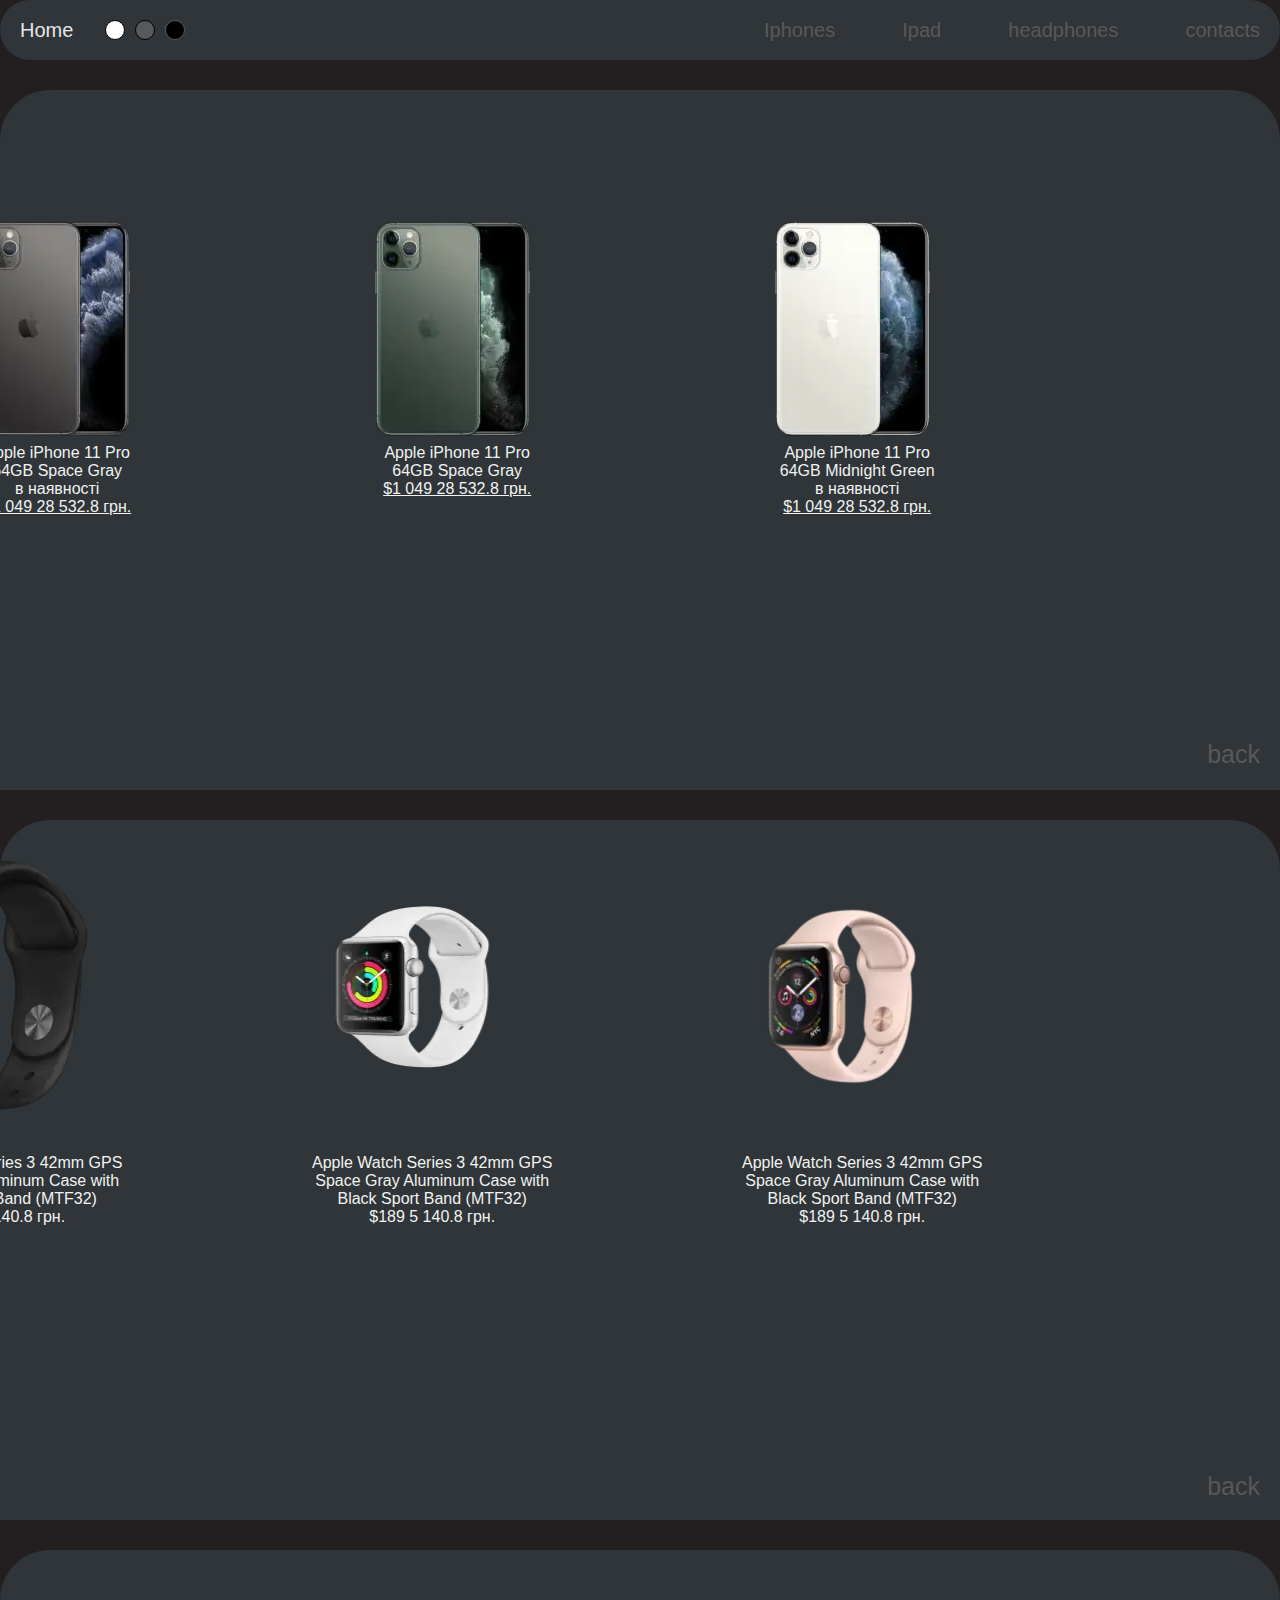
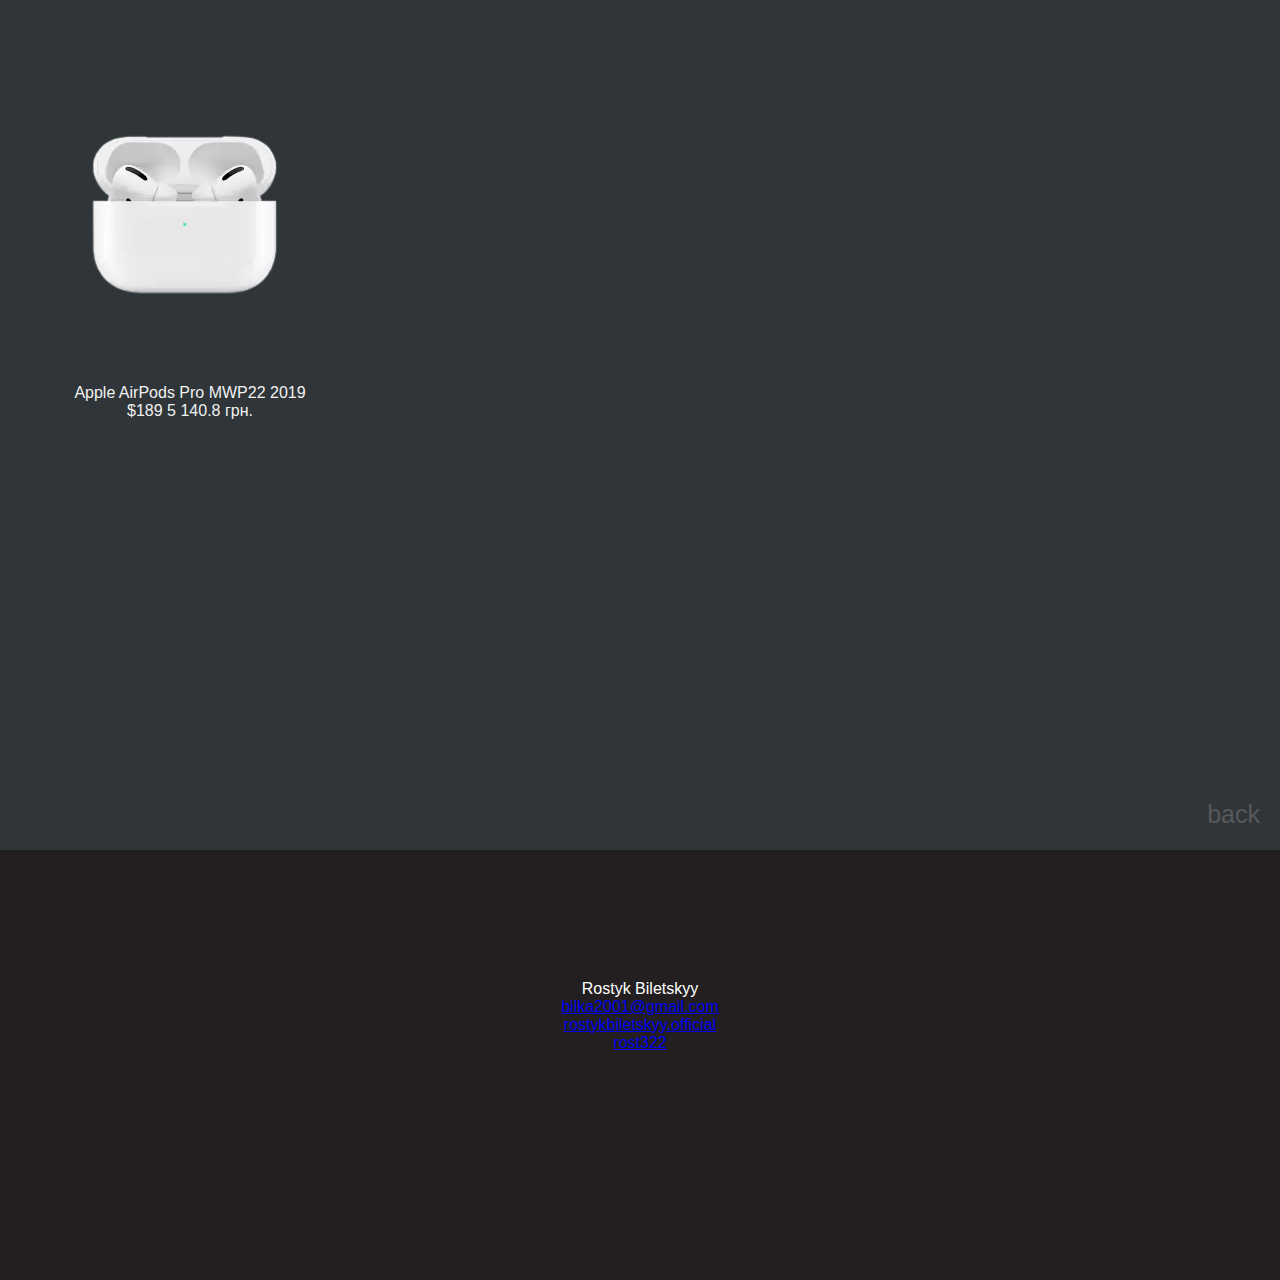
<file: index.html>
<!DOCTYPE html>
<html lang="en">
<head>
    <meta charset="UTF-8">
    <meta name="viewport" content="width=device-width, initial-scale=1.0">
    <meta http-equiv="X-UA-Compatible" content="ie=edge">
    <title>portfolio </title>
    <link rel="stylesheet" href="style.css">
    <script src="script.js" defer></script>
</head>
<body>
 
    <header class="header ">
        <div  class="container flex " id="bg">
            <div class="header-logo ">
                <a id="back" class="logo">Home</a>
            </div>
            <div class="color-box">
                
                <div id="themeWhite" class="btn white" onclick="color('#6D6E71')" >
                    
                </div>
                <div id="themeGrey" class="btn grey" onclick="color('#414042')" >
                    
                </div>
                <div id="themeBlack" class="btn black" onclick="color('#2F3538')">
                    
                </div>
            </div>
            <nav  class="header-menu flex">
                <a href="#top" id="txt1" class="menu" >Iphones</a>
                <a href="#more" id="txt2" class="menu">Ipad</a>
                <a href="#artists" id="txt3" class="menu">headphones</a>
                <a href="#contacts" id="txt4" class="menu">contacts</a>
            </nav>
        </div>
    </header>

    <section class="section " id="top">
        <div id="bg2" class="container position">
            <div class="allwares">
                <div class="wares1">
                    <img class="phones-img" src="img/phone-grey.webp" alt="">
                    <p class="phones-text">Apple iPhone 11 Pro <br> 64GB Space Gray <br> в наявності </p>
                    <p class="price-text">$1 049 28 532.8 грн. </p>
                    <button class="btn-buy"  onclick="buy()">BUY</button>
                </div>
                <div class="wares1">
                    <img class="phones-img" src="img/phone-lightgrey.webp" alt="">
                    <p class="phones-text">Apple iPhone 11 Pro <br> 64GB Space Gray</p>
                    <p class="price-text">$1 049 28 532.8 грн. </p>
                    <button class="btn-buy"  onclick="buy()">BUY</button>
                </div>
                <div class="wares1">
                    <img class="phones-img" src="img/phone-white.webp" alt="">
                    <p class="phones-text">Apple iPhone 11 Pro <br> 64GB Midnight Green <br>в наявності</p>
                    <p class="price-text">$1 049 28 532.8 грн. </p>
                    <button class="btn-buy"  onclick="buy()">BUY</button>
                    
                </div>
                
            </div>   
             <a href="#" class="back back1">back</a>
        </div>
    </section>
    
    <section class="section " id="more">
        <div id="bg3" class="container position">
            <div class="allwares"> 
                <div class="wares2">
                    <img class="watch-img" src="img/watch-black.webp" alt="">
                    <p class="watch-text" >Apple Watch Series 3 42mm GPS <br>
                         Space Gray Aluminum Case with <br> Black Sport Band (MTF32) <br> $189 5 140.8 грн.</p>
                   
                    <button class="btn-buy"  onclick="buy()">BUY</button>
                </div>
                <div class="wares2">
                    <img class="watch-img" src="img/watch-white.webp" alt="">
                    <p class="watch-text" >Apple Watch Series 3 42mm GPS <br>
                         Space Gray Aluminum Case with <br> Black Sport Band (MTF32)<br> $189 5 140.8 грн.</p>
                    <button class="btn-buy"  onclick="buy()">BUY</button>
                </div>
                <div class="wares2">
                    <img class="watch-img" src="img/watch-pink.webp" alt="">
                    <p class="watch-text" >Apple Watch Series 3 42mm GPS <br>
                         Space Gray Aluminum Case with <br> Black Sport Band (MTF32)<br
                         > $189 5 140.8 грн.</p>
                    <button class="btn-buy"  onclick="buy()">BUY</button>
                </div>
            </div>   
            <a href="#" class="back back2">back</a>
        </div>
    </section>

    <section class="section" id="artists">
        <div id="bg4" class="container position">
            <div class="allwares">
                <div class="wares3">
                    <img class="headphones-img" src="img/headphones.webp" alt="">
                    <p class="headphones-text" >Apple AirPods Pro MWP22 2019 <br>
                          $189 5 140.8 грн.</p>
                    <button class="btn-buy"  onclick="buy()">BUY</button>
                  
                </div> 
            </div>


            <a href="#" class="back back3">back</a>
        </div>
    </section>


    
        
            
            
       
    <section  id="contacts">
    <footer class="footer">
        
        <div class="names">
            <p>Rostyk Biletskyy </p>
            <a href="https://mail.google.com/mail">bilka2001@gmail.com</a><br>
                <a href="https://www.instagram.com/rostykbiletskyy.official/" > rostykbiletskyy.official</a><br>
                <a href="https://web.telegram.org">rost322</a>
        </div>
    </footer>
    
</section>
</body>
</html>
</file>
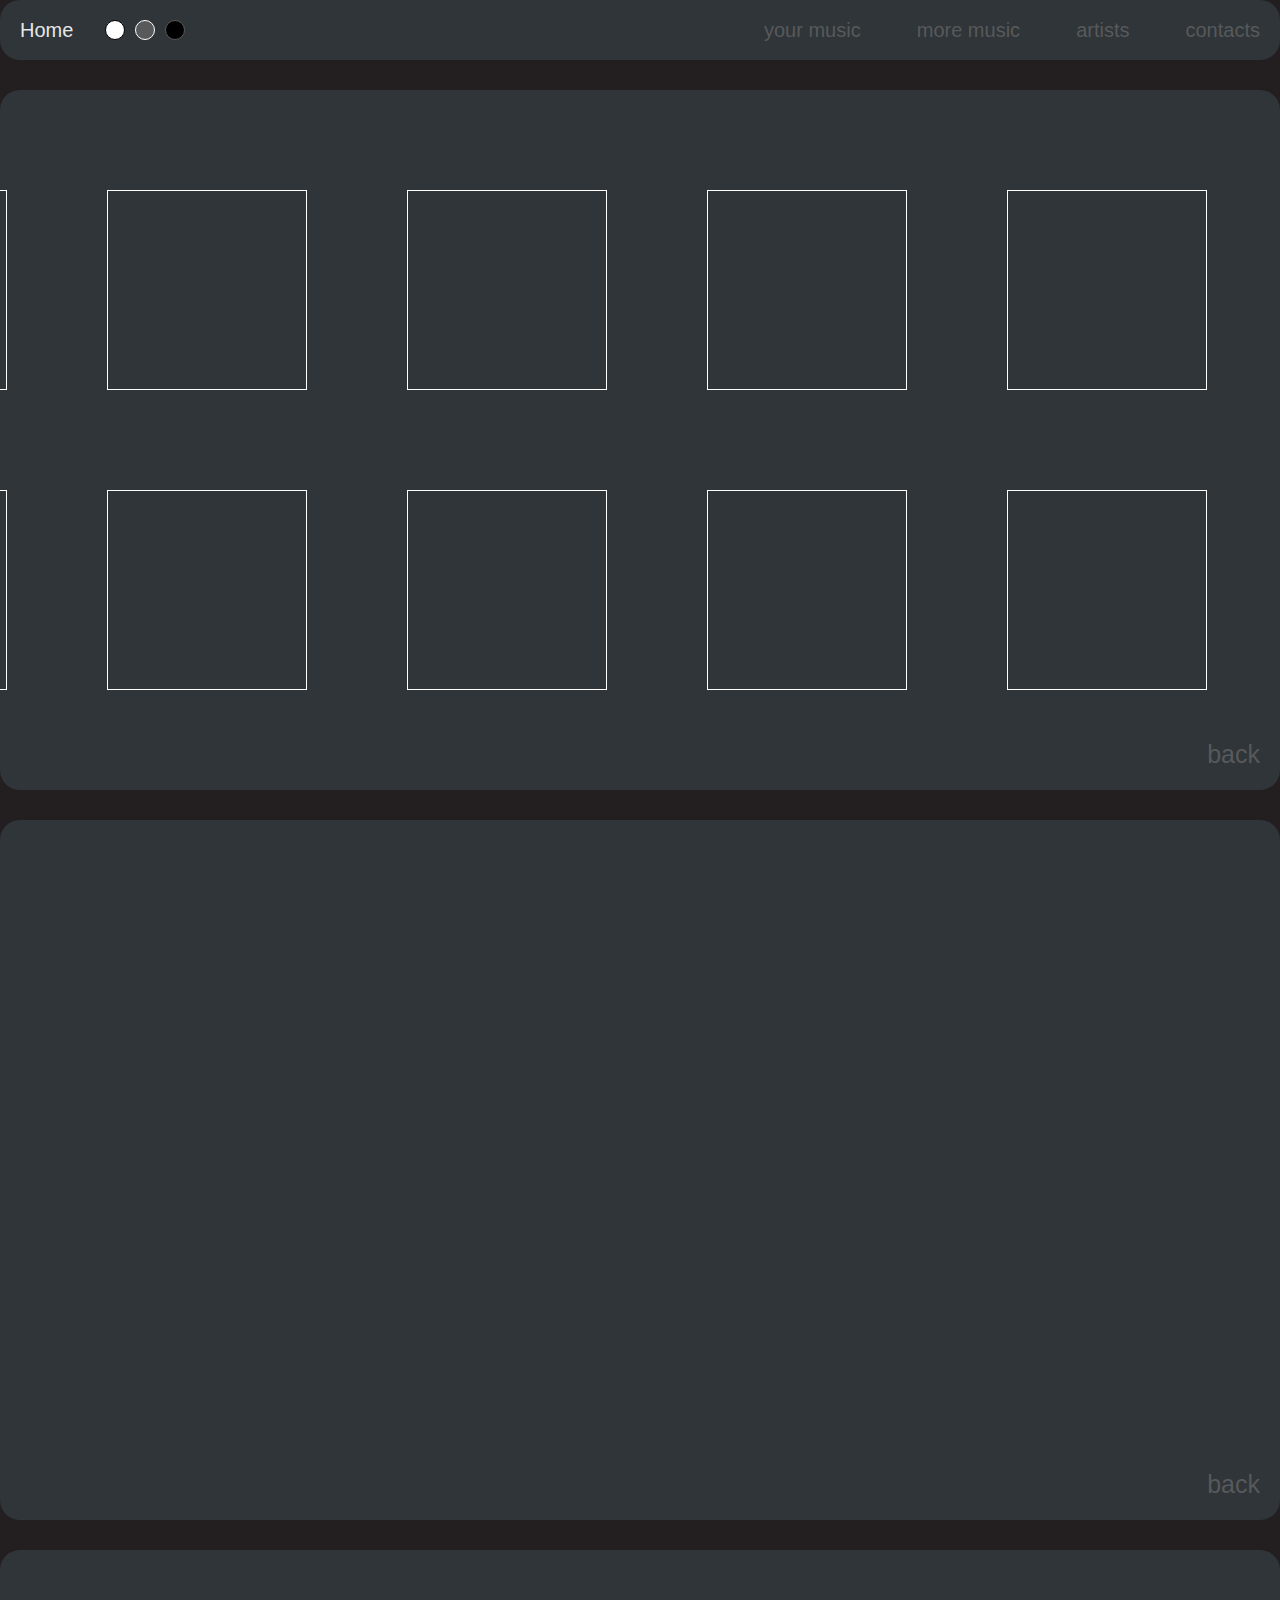
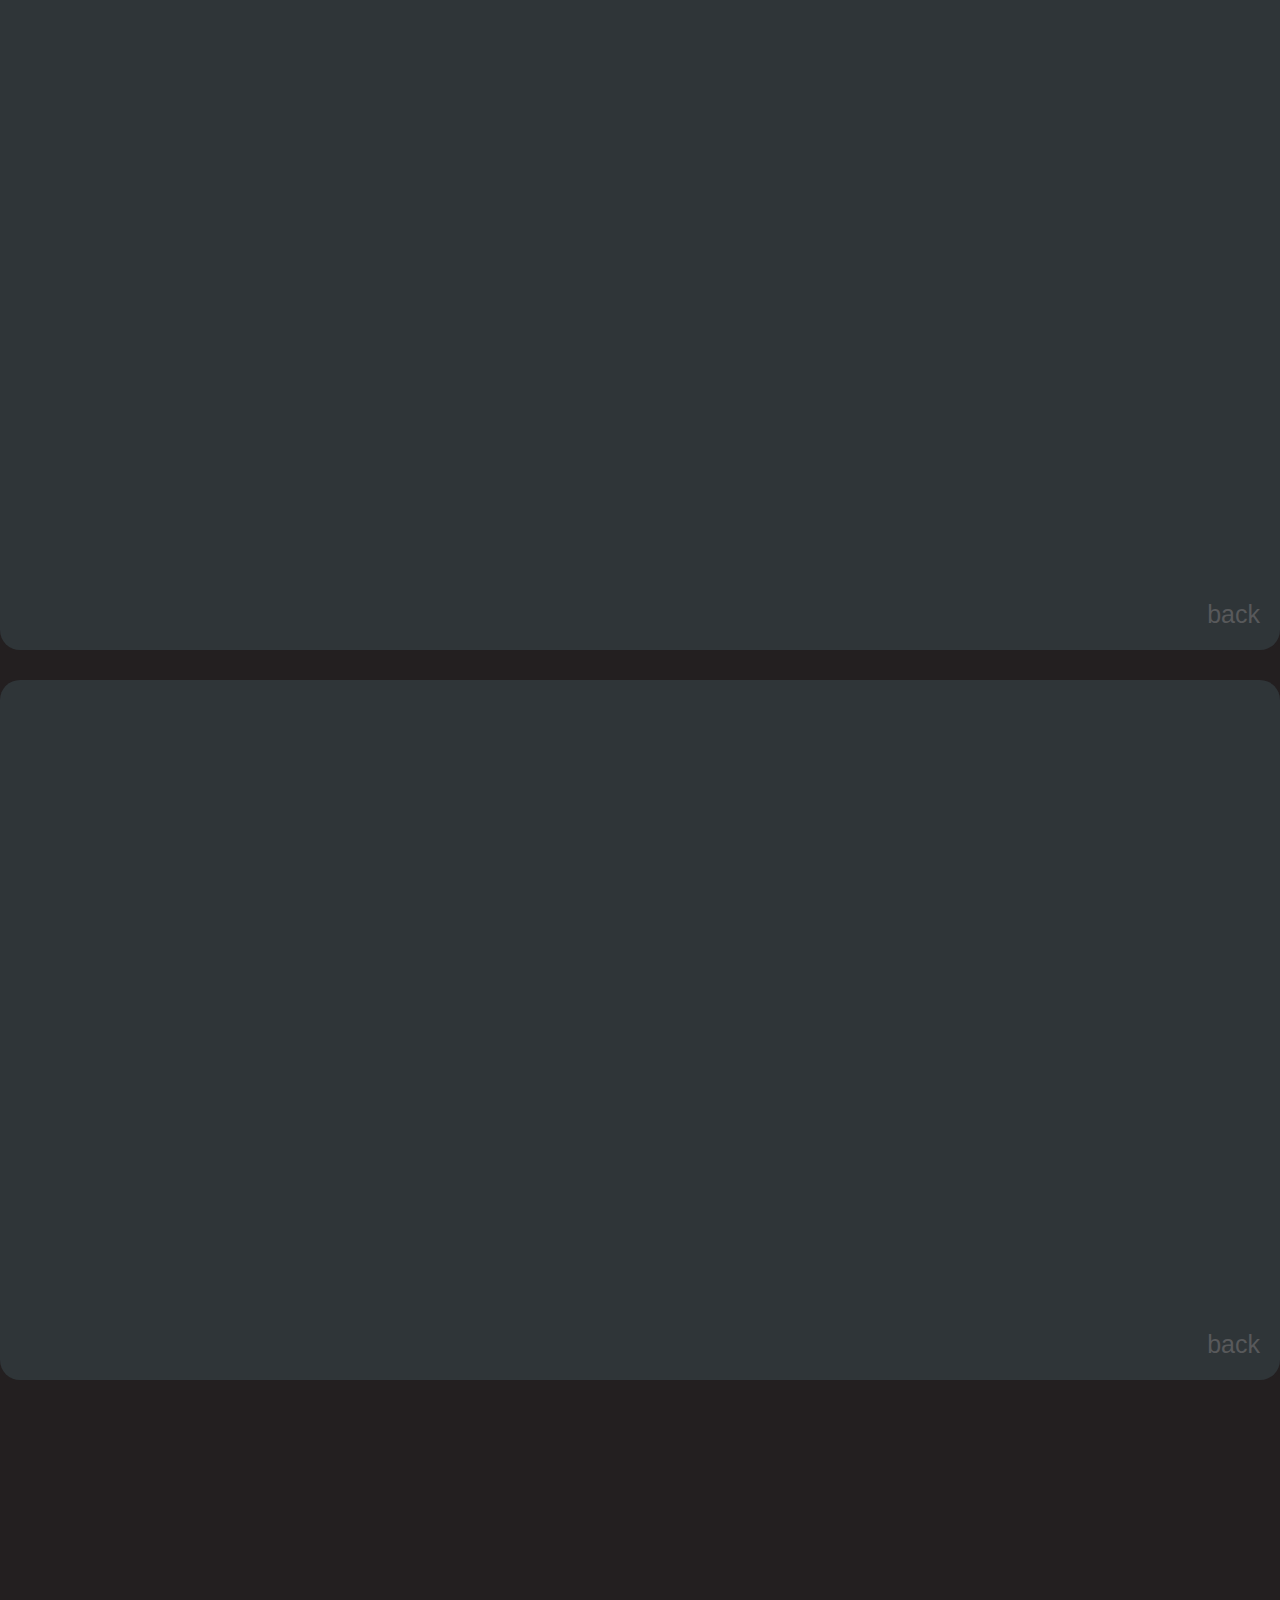
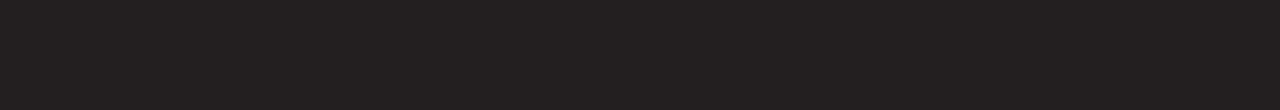
<file: portfolio/index.html>
<!DOCTYPE html>
<html lang="en">
<head>
    <meta charset="UTF-8">
    <meta name="viewport" content="width=device-width, initial-scale=1.0">
    <meta http-equiv="X-UA-Compatible" content="ie=edge">
    <title>portfolio </title>
    <link rel="stylesheet" href="style.css">
    <script src="script.js" defer></script>
</head>
<body>
 
    <header class="header ">
        <div  class="container flex " id="bg">
            <div class="header-logo ">
                <a id="back" class="logo">Home</a>
            </div>
            <div class="color-box">
                
                <div id="themeWhite" class="btn white" onclick="color('#6D6E71')" >
                    
                </div>
                <div id="themeGrey" class="btn grey" onclick="color('#414042')" >
                    
                </div>
                <div id="themeBlack" class="btn black" onclick="color('#2F3538')">
                    
                </div>
            </div>
            <nav  class="header-menu flex">
                <a href="#top" id="txt1" class="menu" >your music</a>
                <a href="#more" id="txt2" class="menu">more music</a>
                <a href="#artists" id="txt3" class="menu">artists</a>
                <a href="#contacts" id="txt4" class="menu">contacts</a>
            </nav>
        </div>
    </header>

    <section class="section " id="top">
        <div id="bg2" class="container position">
            <div class="allwares">
                
                <div class="wares">
                    
                </div>
                <div class="wares">
                    
                </div>
                <div class="wares">
                    
                </div>
                <div class="wares">
                    
                </div>
                <div class="wares">
                    
                </div>
                <div class="wares">
                    
                </div>
                <div class="wares">
                    
                </div>
                <div class="wares">
                    
                </div>
                <div class="wares">
                    
                </div>
                <div class="wares">
                    
                </div>
            </div>
            
                
             <a href="#" class="back">back</a>
        </div>
    </section>
    
    <section class="section " id="more">
        <div id="bg3" class="container position">
           
            
            <a href="#" class="back">back</a>
        </div>
    </section>

    <section class="section" id="artists">
        <div id="bg4" class="container position">
            
            <a href="#" class="back">back</a>
        </div>
    </section>
    <section class="section" id="contacts">
        <div id="bg5" class="container position">
            
            <a href="#" class="back">back</a>
        </div>
    </section>
    <footer class="footer">
        <div class="icons">

        </div>
        <div class="names">
            
        </div>
    </footer>
</body>
</html>
</file>
<file: style.css>
*{
    margin: 0;
    padding: 0;
    box-sizing: border-box;
    font-family:sans-serif;
   
  }
  
  .container{
    display: grid;
    width: 100%;
    min-height: 100%;
    padding-left: 20px ;
    padding-right: 20px;
    border-radius: 50px;
   
    /* border-left: solid 1px white; */
    /* border-right: solid 1px white; */
    
    background-color: #2F3538;
  }
  .section{
    
    height:730px ;
    padding-top: 30px;
    color: #58595B;
  }
  .header{
    min-width: 700px;
    height: 60px;
    position: relative ;
    top: 0;
    left: 0;
    right: 0;
    background: #231F20;
  }
  .header-logo{
    width: 20%;
  }
  .header-menu{
    width: 40%;
  }
  .position{
    display: flex;
    align-items: flex-end;
    justify-content: flex-end;
  }
  
  
  .flex{
    display: flex;
    justify-content: space-between;
    align-items: center;
  }
  .logo{
    text-decoration: none;
    color:#E6E7E8 ;
    font-size: 20px;
  }
  .menu{
    text-decoration: none;
    font-size:20px ;
    color: #58595B;
    
  }
  .menu:hover{
    text-decoration: underline;
    color: #E6E7E8;
    transition: 1.5s;
  }
  #top,#more,#artists,#contacts{
    background: #231F20;
  }
  .albums{
    display: grid;
    grid-template-columns: 1fr 1fr 1fr 1fr;
    
    grid-gap: 2px;
  }
  .back{
    left: 0;
    min-height: 50px;
    text-decoration: none;
    font-size:25px ;
    color: #58595B;
  }
  .back:hover{
    color: #E6E7E8;
    transition: 1.5s;
  }
  
  .color-box{
    display:flex;
    position: absolute;
    width: 100px;
    height: 50px;
    /* border: 1px solid white; */
    margin: auto;
    left: 100px;
  }
  #themeWhite{
    width: 20px;
    height: 20px;
    background: white;
    border-radius: 50%;
    margin:  15px 5px 0 5px ;
    cursor: pointer;
    border: 1px solid  black;
  }
  #themeBlack{
    width: 20px;
    height: 20px;
    background: black;
    border-radius: 50%;
    margin:  15px 5px 0 5px ; 
    cursor: pointer;
    border: 1px solid  #58595B;
  }
  #themeGrey{
    width: 20px;
    height: 20px;
    background: #58595B;
    border-radius: 50%;
    margin:  15px 5px 0 5px ; 
    cursor: pointer;
    border: 1px solid  black;
  }
  #bg , #bg1 ,#bg2 ,#bg3 , #bg4 , #bg5 ,#txt1,#txt2,#txt3,#txt4{
    transition: 1.5s;
  }
  .active{
    background: white;
  }
  .allwares{
    display: grid;
    grid-template-columns: 1fr 1fr 1fr 1fr 1fr ;
    grid-template-rows: 1fr 1fr;
    grid-gap: 100px;
    margin: auto 0 ;
  }
  .wares1{
    margin-top: 100px;
    
    max-width:700px ;
    width: 300px;
    height: 500px;
    /* border: 1px solid white; */
  }
  .back1{
    margin-bottom: 600px;
  }
  .back2{
    margin-bottom: 450px;
  }
  .back3{
    margin-bottom: 400px;
  }
  .footer{
    width: 100%;
    min-height: 50%;
    padding-left: 20px ;
    padding-right: 20px;
    height:430px ;
    padding-top: 30px;
    background: #231F20;
   margin-top: 200px;
  }
  
  .phones-img{
    margin-left: 40px;
   
   
  }
  .phones-text{
    text-align: center;
    color: #F1F2F2;
  }
  .price-text{
    text-align: center;
    text-decoration: underline;
    color: #F1F2F2;
  }
  .btn-buy{
    margin: 70px 0 0 100px;
    width: 100px;
    height: 50px;
    text-size-adjust: 60px;
    opacity: 0;
    cursor: pointer;
  }
  .wares1:hover .btn-buy{
    opacity: 1;
  }
  .wares2:hover .btn-buy{
    opacity: 1;
  }
  .wares3:hover .btn-buy{
    opacity: 1;
  }
  .wares1{
    margin-top: 100px;
    
    max-width:700px ;
    width: 300px;
    height: 500px;
    /* border: 1px solid white; */
  }
  .watch-img{
    margin: 40px;
    width: 250px;
    height: 250px;
  }
  .watch-text{
    margin-left: 40px;
    color: #F1F2F2;
    text-align: center;
  }
  .headphones-img{
    margin: 40px;
    width: 250px;
    height: 250px;
  }
  .headphones-text{
    text-align: center;
    margin-left: 40px;
    color: #F1F2F2;
  }
  .wares3{
    margin-top: 100px;
    
    max-width:700px ;
    width: 300px;
    height: 500px;
  }
  .names{
    padding-top: 100px;
    color: white;
    text-align: center;
  }
  
  .names a{
    padding: 20px;
  }
</file>
<file: portfolio/style.css>
*{
  margin: 0;
  padding: 0;
  box-sizing: border-box;
  font-family:sans-serif;
}
.container{
  width: 100%;
  min-height: 100%;
  padding-left: 20px ;
  padding-right: 20px;
  border-radius: 20px;
  /* border-left: solid 1px white; */
  /* border-right: solid 1px white; */
 
  background-color: #2F3538;
}
.section{
  
  height:730px ;
  padding-top: 30px;
  color: #58595B;
}
.header{
  min-width: 700px;
  height: 60px;
  position: relative ;
  top: 0;
  left: 0;
  right: 0;
  background: #231F20;
}
.header-logo{
  width: 20%;
}
.header-menu{
  width: 40%;
}
.position{
  display: flex;
  align-items: flex-end;
  justify-content: flex-end;
}


.flex{
  display: flex;
  justify-content: space-between;
  align-items: center;
}
.logo{
  text-decoration: none;
  color:#E6E7E8 ;
  font-size: 20px;
}
.menu{
  text-decoration: none;
  font-size:20px ;
  color: #58595B;
  
}
.menu:hover{
  text-decoration: underline;
  color: #E6E7E8;
  transition: 1.5s;
}
#top,#more,#artists,#contacts{
  background: #231F20;
}
.albums{
  display: grid;
  grid-template-columns: 1fr 1fr 1fr 1fr;
  grid-template-rows: 1fr ;
  grid-gap: 2px;
}
.back{
  left: 0;
  min-height: 50px;
  text-decoration: none;
  font-size:25px ;
  color: #58595B;
}
.back:hover{
  color: #E6E7E8;
  transition: 1.5s;
}
.color-box{
  display:flex;
  position: absolute;
  width: 100px;
  height: 50px;
  /* border: 1px solid white; */
  margin: auto;
  left: 100px;
}
#themeWhite{
  width: 20px;
  height: 20px;
  background: white;
  border-radius: 50%;
  margin:  15px 5px 0 5px ;
  cursor: pointer;
  border: 1px solid  black;
}
#themeBlack{
  width: 20px;
  height: 20px;
  background: black;
  border-radius: 50%;
  margin:  15px 5px 0 5px ; 
  cursor: pointer;
  border: 1px solid  #58595B;
}
#themeGrey{
  width: 20px;
  height: 20px;
  background: #58595B;
  border-radius: 50%;
  margin:  15px 5px 0 5px ; 
  cursor: pointer;
  border: 1px solid  white;
}
#bg , #bg1 ,#bg2 ,#bg3 , #bg4 , #bg5 ,#txt1,#txt2,#txt3,#txt4{
  transition: 1.5s;
}
.active{
  background: white;
}
.allwares{
  display: grid;
  grid-template-columns: 1fr 1fr 1fr 1fr 1fr ;
  grid-template-rows: 1fr 1fr;
  grid-gap: 100px;
  margin: auto 0 ;
}
.wares{
  margin: auto 0 ;
  
  width: 200px;
  height: 200px;
  border: 1px solid white;
}
.footer{
  width: 100%;
  min-height: 50%;
  padding-left: 20px ;
  padding-right: 20px;
  height:330px ;
  padding-top: 30px;
  background: #231F20;
 
}
</file>
